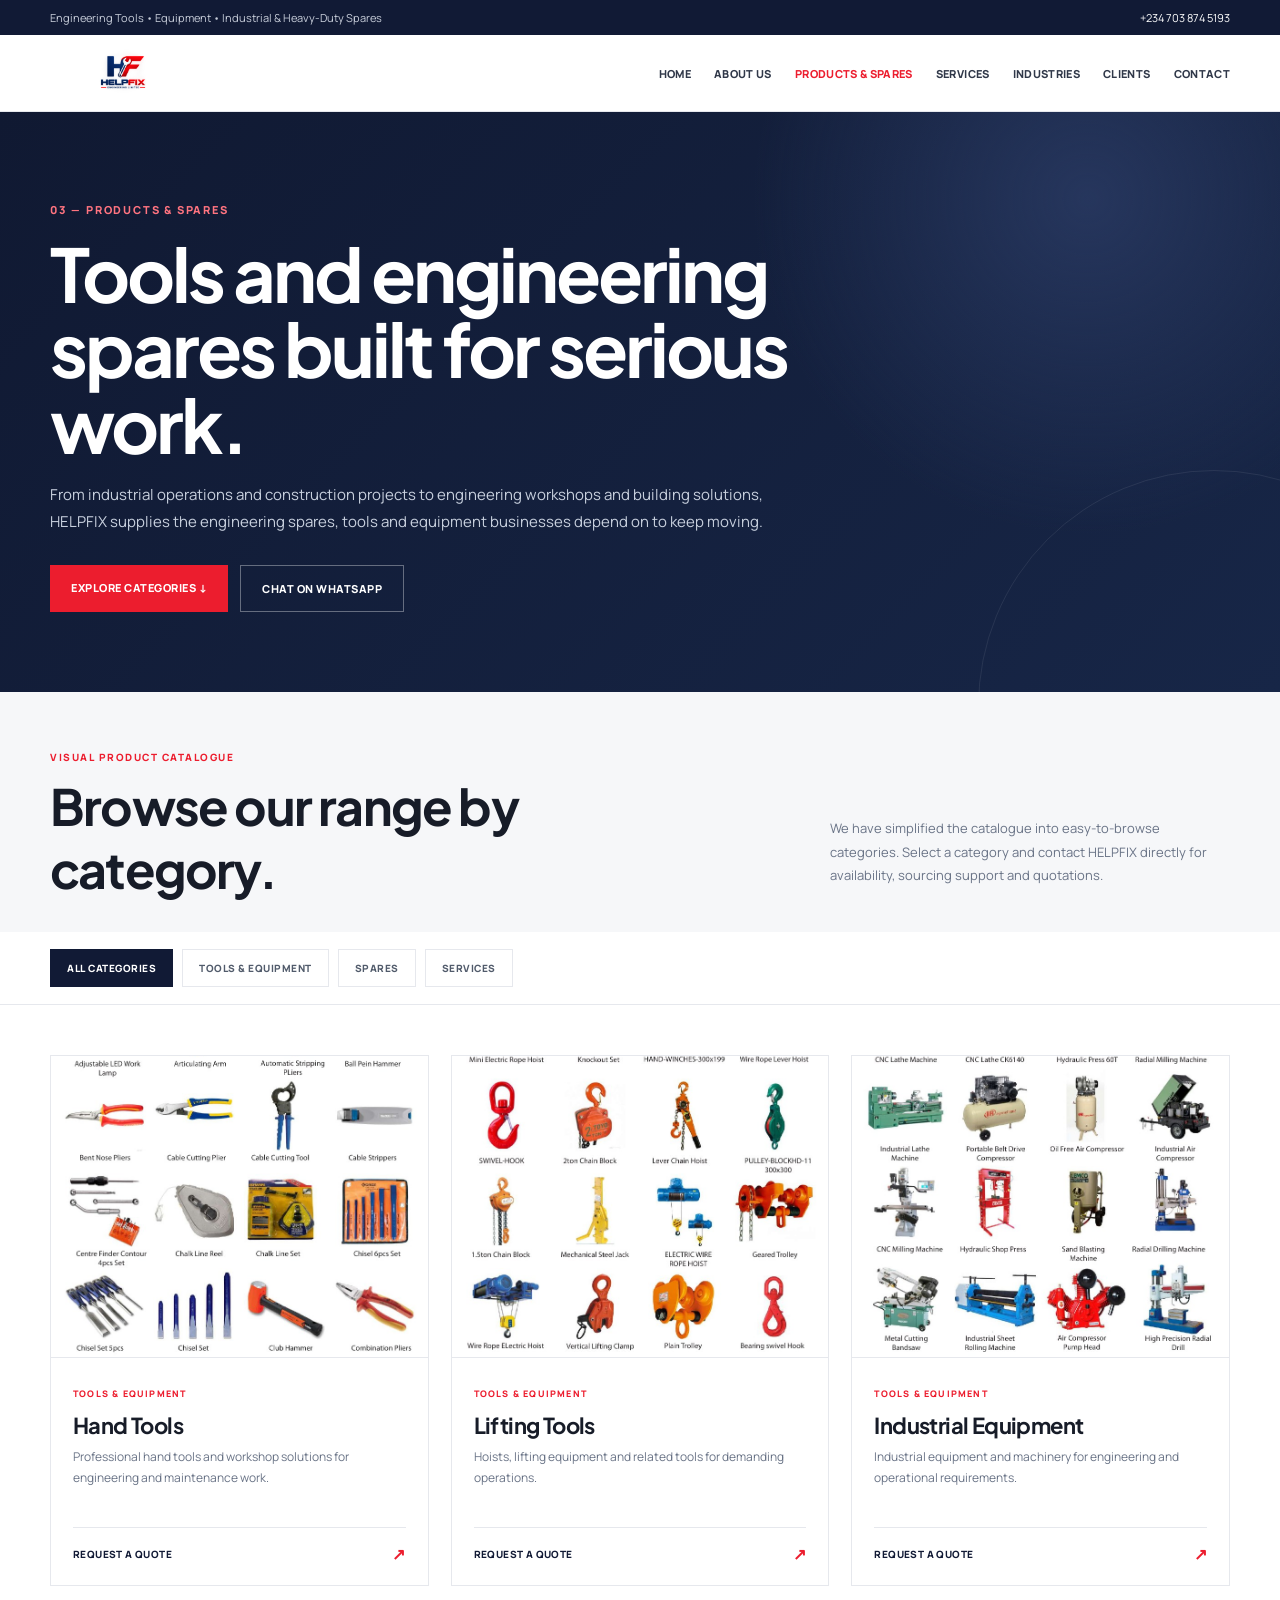
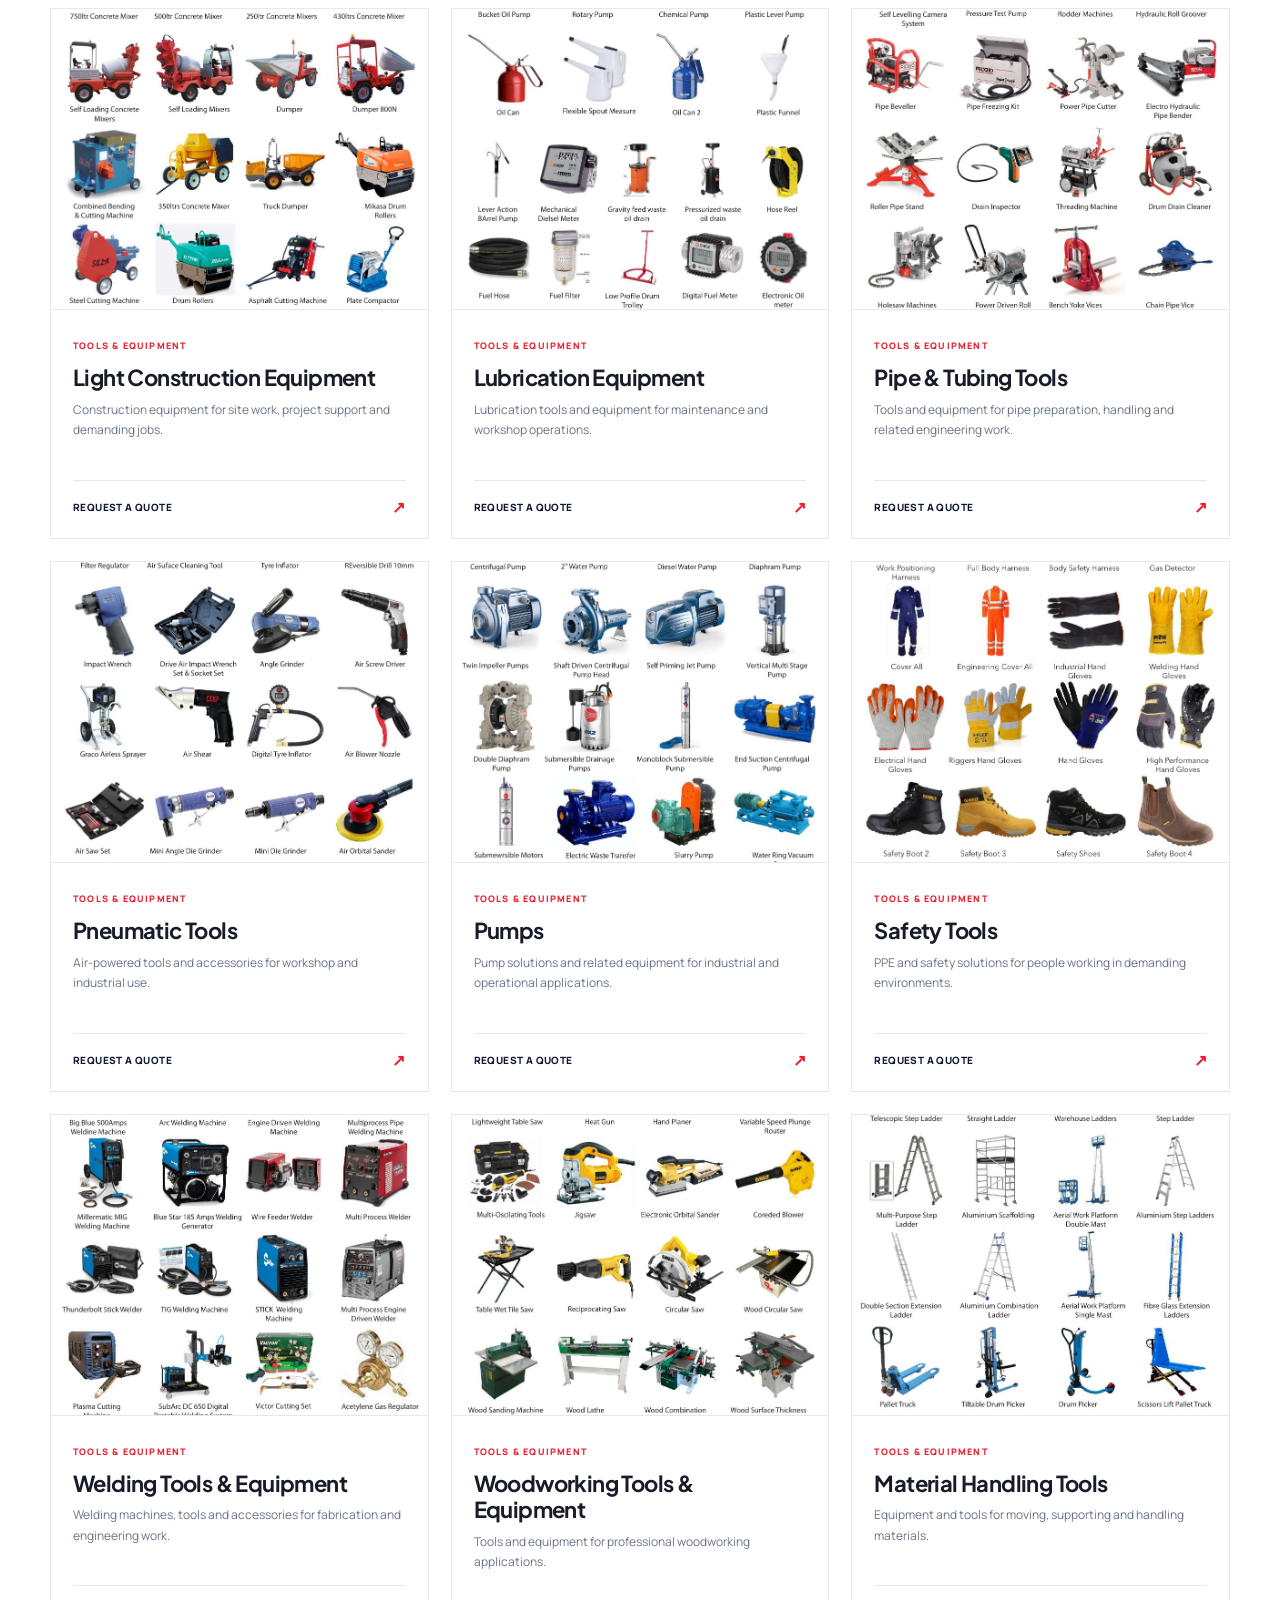
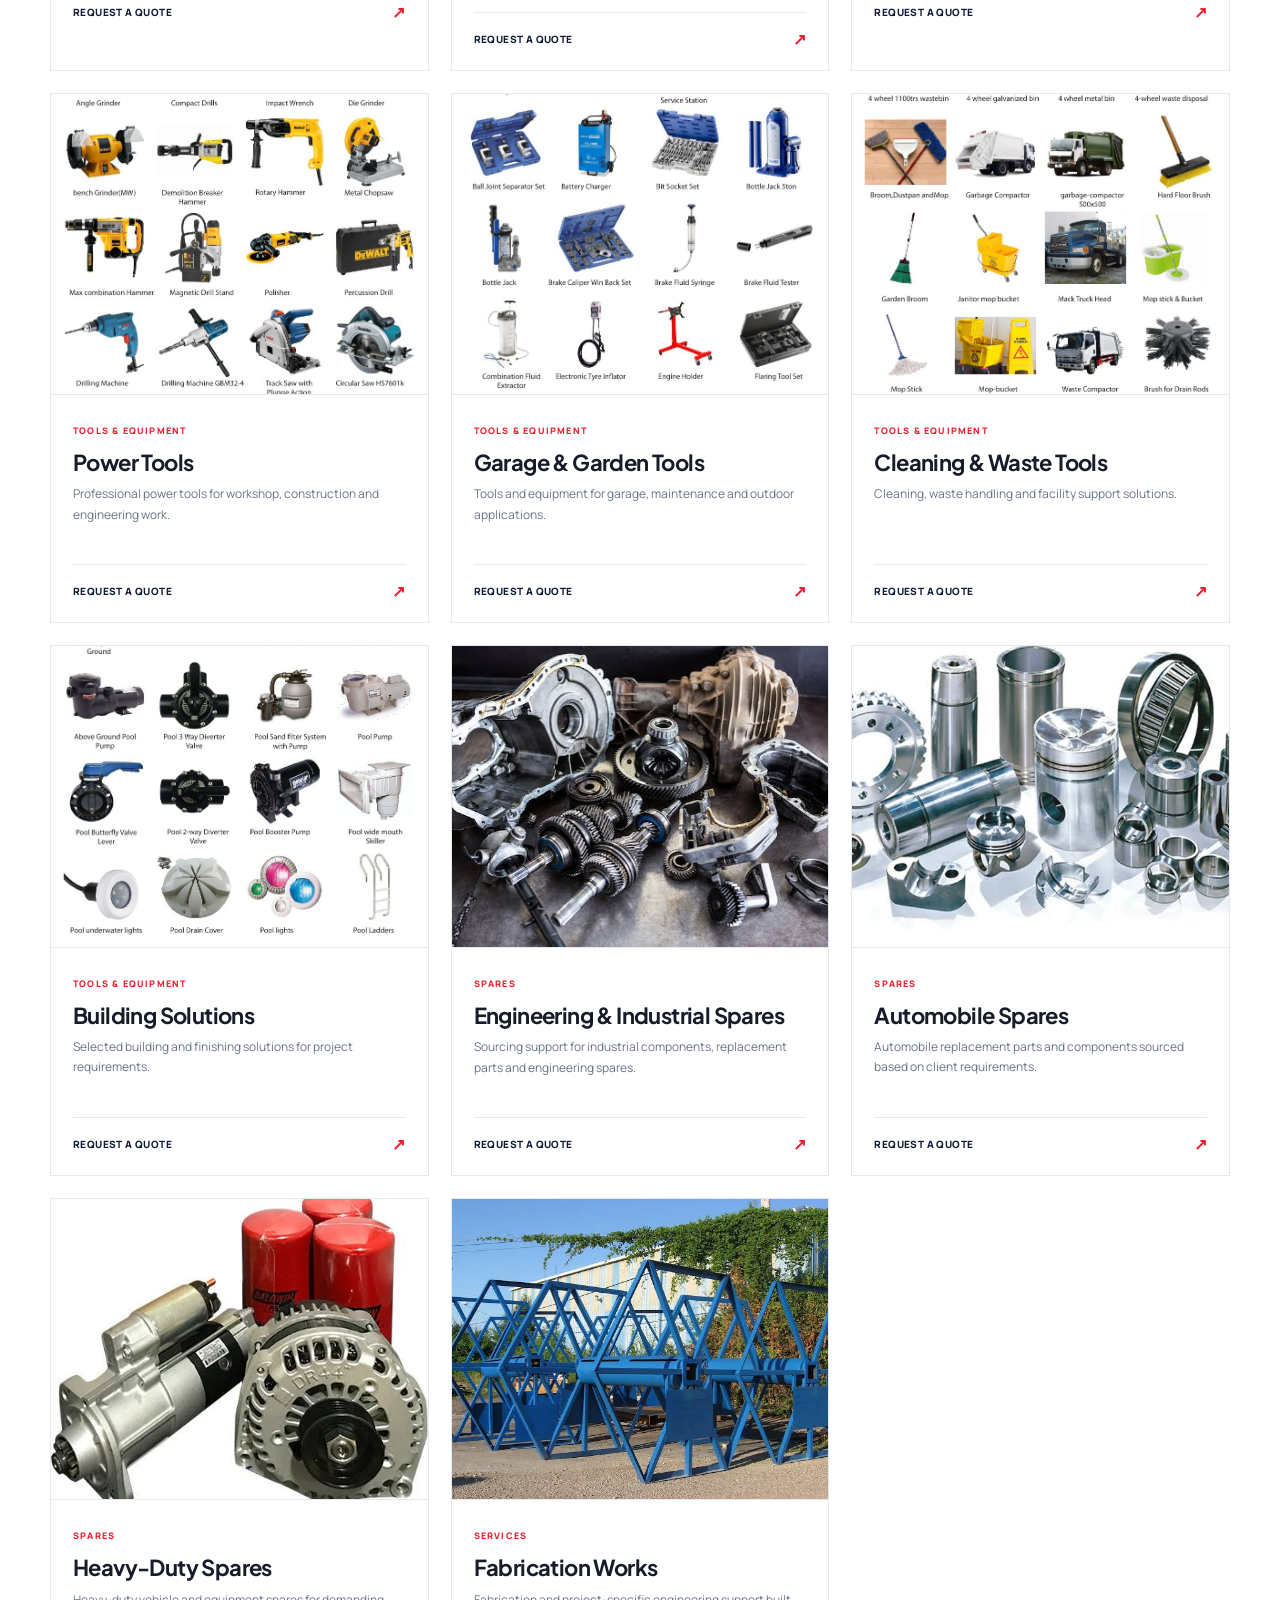
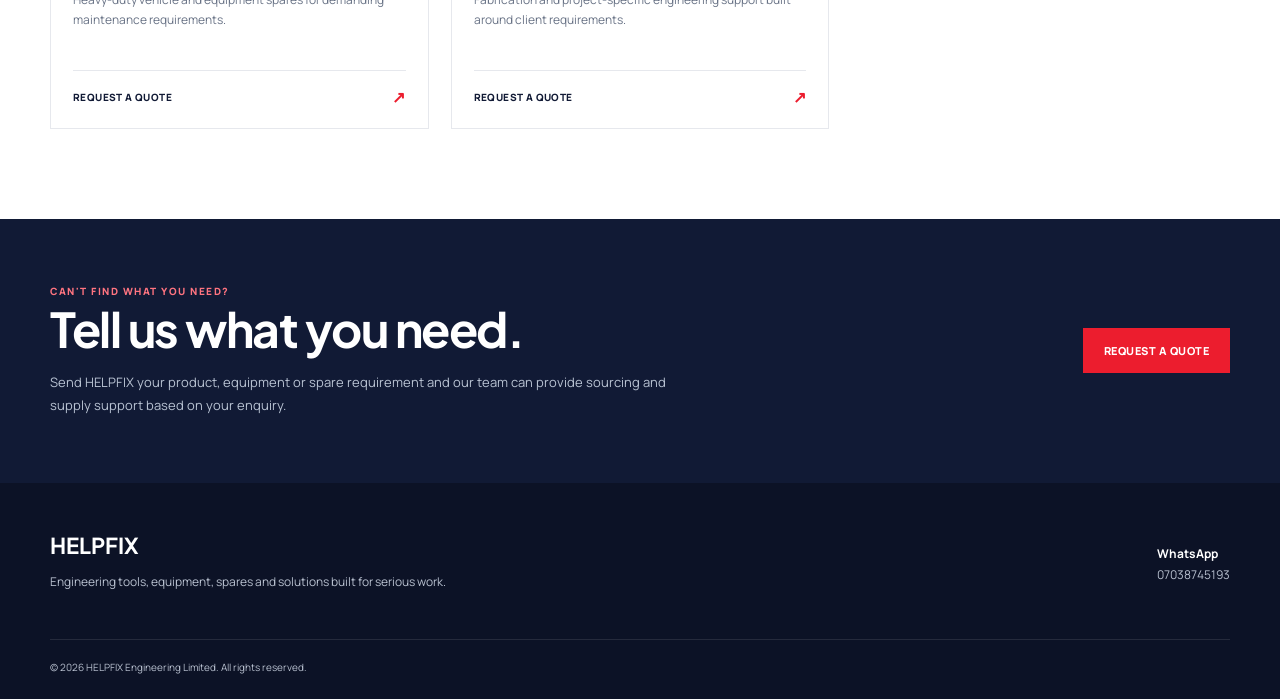
<file: helpfix-website/products.html>
<!DOCTYPE html>
<html lang="en">
<head>
<meta charset="UTF-8">
<meta name="viewport" content="width=device-width, initial-scale=1.0">
<meta name="description" content="Browse HELPFIX Engineering's visual catalogue of tools, equipment, engineering spares, automobile spares, heavy-duty spares and fabrication solutions.">
<title>Products & Spares | HELPFIX Engineering</title>
<!-- HELPFIX SEO / BRAND ICONS -->
<link rel="icon" href="assets/seo/favicon.ico" sizes="any">
<link rel="icon" type="image/png" sizes="64x64" href="assets/seo/favicon-64.png">
<link rel="apple-touch-icon" sizes="180x180" href="assets/seo/apple-touch-icon.png">
<link rel="manifest" href="site.webmanifest">
<meta name="theme-color" content="#111a35">
<meta name="robots" content="index,follow,max-image-preview:large,max-snippet:-1,max-video-preview:-1">
<link rel="canonical" href="https://www.helpfixengineering.com/products.html">
<meta property="og:url" content="https://www.helpfixengineering.com/products.html">
<meta property="og:type" content="website">
<meta property="og:site_name" content="HELPFIX Engineering Limited">
<meta property="og:title" content="Products & Spares | HELPFIX Engineering">
<meta property="og:description" content="Browse HELPFIX Engineering's visual catalogue of engineering tools, equipment, engineering spares, automobile spares, heavy-duty spares and fabrication solutions.">
<meta property="og:image" content="https://www.helpfixengineering.com/assets/seo/helpfix-logo-square.png">
<meta name="twitter:card" content="summary">
<meta name="twitter:title" content="Products & Spares | HELPFIX Engineering">
<meta name="twitter:description" content="Browse HELPFIX Engineering's tools, equipment and engineering spares by category.">
<meta name="twitter:image" content="https://www.helpfixengineering.com/assets/seo/helpfix-logo-square.png">

<link rel="preconnect" href="https://fonts.googleapis.com">
<link rel="preconnect" href="https://fonts.gstatic.com" crossorigin>
<link href="https://fonts.googleapis.com/css2?family=Manrope:wght@400;500;600;700;800&family=Plus+Jakarta+Sans:wght@500;600;700;800&display=swap" rel="stylesheet">
<style>
:root{--navy:#111a35;--navy2:#172241;--red:#ec1d2e;--text:#171c28;--muted:#697386;--line:#e6e8ed;--bg:#f6f7f9}
*{box-sizing:border-box}html{scroll-behavior:smooth}body{margin:0;font-family:Manrope,Arial,sans-serif;color:var(--text);background:#fff}a{text-decoration:none;color:inherit}.container{width:min(1180px,calc(100% - 40px));margin:auto}
.topbar{background:var(--navy);color:#c9cfdb;font-size:11px;padding:10px 0}.topbar-inner{display:flex;justify-content:space-between;gap:20px;align-items:center}.topbar a{color:#fff}
.navbar{position:sticky;top:0;z-index:100;background:#fff;border-bottom:1px solid var(--line)}.nav-inner{height:76px;display:flex;align-items:center;justify-content:space-between;gap:20px}.brand img{width:145px;height:50px;object-fit:contain}.nav-links{display:flex;align-items:center;gap:23px;font-size:11px;font-weight:800;text-transform:uppercase;letter-spacing:.35px}.nav-links a{color:#303849}.nav-links a.active,.nav-links a:hover{color:var(--red)}
.hero{background:radial-gradient(circle at 85% 15%,#26365d 0,transparent 28%),linear-gradient(135deg,#101932,#172647);color:#fff;padding:90px 0 80px;position:relative;overflow:hidden}.hero:after{content:"";position:absolute;width:470px;height:470px;border:1px solid rgba(255,255,255,.08);border-radius:50%;right:-170px;bottom:-250px}.eyebrow{font-size:11px;letter-spacing:1.8px;font-weight:800;color:#ff7480;margin-bottom:18px}.hero h1{font-family:'Plus Jakarta Sans',sans-serif;font-size:clamp(42px,6vw,74px);line-height:1.02;letter-spacing:-3px;max-width:900px;margin:0 0 20px}.hero p{max-width:760px;color:#c8d0de;line-height:1.8;font-size:15px}.hero-actions{display:flex;gap:12px;margin-top:30px;flex-wrap:wrap}.btn{padding:15px 21px;font-size:11px;font-weight:800;text-transform:uppercase;letter-spacing:.5px}.btn-red{background:var(--red);color:#fff}.btn-white{border:1px solid rgba(255,255,255,.35);color:#fff}
.intro{padding:58px 0 32px;background:var(--bg)}.intro-grid{display:flex;justify-content:space-between;align-items:end;gap:35px}.section-tag{font-size:10px;color:var(--red);font-weight:800;letter-spacing:1.5px}.intro h2{font-family:'Plus Jakarta Sans',sans-serif;font-size:clamp(30px,4vw,50px);letter-spacing:-1.8px;margin:10px 0 0;max-width:690px}.intro p{max-width:400px;color:var(--muted);line-height:1.8;font-size:13px}
.filters{position:sticky;top:76px;z-index:50;background:#fff;border-bottom:1px solid var(--line);padding:17px 0;overflow-x:auto}.filter-inner{display:flex;gap:9px;min-width:max-content}.filter-btn{border:1px solid var(--line);background:#fff;color:#515b6b;padding:11px 16px;font:800 10px Manrope;text-transform:uppercase;letter-spacing:.5px;cursor:pointer;transition:.25s}.filter-btn:hover,.filter-btn.active{background:var(--navy);border-color:var(--navy);color:#fff}
.catalogue{padding:50px 0 90px}.catalogue-grid{display:grid;grid-template-columns:repeat(3,1fr);gap:22px}.category-card{border:1px solid var(--line);background:#fff;overflow:hidden;transition:.35s;opacity:1}.category-card.hidden{display:none}.category-card:hover{transform:translateY(-7px);box-shadow:0 20px 50px rgba(17,26,53,.11);border-color:#d4d9e2}.category-image{aspect-ratio:1.25;background:#fafafa;overflow:hidden;border-bottom:1px solid var(--line)}.category-image img{width:100%;height:100%;object-fit:cover;display:block;transition:transform .65s ease}.category-card:hover .category-image img{transform:scale(1.035)}.category-body{padding:22px 22px 20px}.category-body>span{font-size:9px;font-weight:800;letter-spacing:1.2px;color:var(--red)}.category-body h3{font-family:'Plus Jakarta Sans',sans-serif;font-size:22px;letter-spacing:-.6px;margin:10px 0 9px;line-height:1.2}.category-body p{font-size:12px;color:var(--muted);line-height:1.7;margin:0 0 19px;min-height:61px}.card-link{display:flex;align-items:center;justify-content:space-between;font-size:10px;font-weight:800;text-transform:uppercase;letter-spacing:.4px;color:var(--navy);border-top:1px solid var(--line);padding-top:15px}.card-link b{color:var(--red);font-size:16px}
.cta{background:var(--navy);color:#fff;padding:65px 0}.cta-grid{display:flex;align-items:center;justify-content:space-between;gap:35px}.cta h2{font-family:'Plus Jakarta Sans',sans-serif;font-size:clamp(30px,4vw,48px);letter-spacing:-1.5px;margin:0 0 12px}.cta p{margin:0;color:#b9c3d3;line-height:1.8;max-width:650px;font-size:13px}
footer{background:#0c1226;color:#b8c0cf;padding:48px 0 25px}.footer-grid{display:flex;justify-content:space-between;gap:30px;flex-wrap:wrap}footer strong{color:#fff;font-family:'Plus Jakarta Sans',sans-serif;font-size:22px}footer p{font-size:12px;line-height:1.8}.footer-bottom{border-top:1px solid rgba(255,255,255,.1);margin-top:35px;padding-top:20px;font-size:10px}
.reveal{animation:fadeUp .7s ease both}@keyframes fadeUp{from{opacity:0;transform:translateY(18px)}to{opacity:1;transform:translateY(0)}}
@media(max-width:900px){.nav-links{gap:12px;font-size:9px}.catalogue-grid{grid-template-columns:repeat(2,1fr)}}@media(max-width:680px){.container{width:min(100% - 28px,1180px)}.topbar a{display:none}.topbar-inner,.intro-grid,.cta-grid{align-items:flex-start;flex-direction:column}.navbar{position:relative}.nav-inner{height:70px}.nav-links{overflow-x:auto;max-width:calc(100vw - 170px);white-space:nowrap}.nav-links a{font-size:8px}.filters{top:0}.catalogue-grid{grid-template-columns:1fr;gap:16px}.category-body p{min-height:auto}.hero{padding:65px 0}.hero h1{letter-spacing:-2px}}
</style>
<script type="application/ld+json">
{
  "@context": "https://schema.org",
  "@graph": [
    {
      "@type": "WebPage",
      "@id": "https://www.helpfixengineering.com/products.html#products-page",
      "name": "Products & Spares | HELPFIX Engineering",
      "url": "https://www.helpfixengineering.com/products.html",
      "description": "Visual catalogue of HELPFIX Engineering tools, equipment, engineering spares, automobile spares, heavy-duty spares and fabrication solutions.",
      "about": {"@id": "https://www.helpfixengineering.com/#organization"},
      "inLanguage": "en-NG"
    },
    {
      "@type": "BreadcrumbList",
      "@id": "https://www.helpfixengineering.com/products.html#breadcrumb",
      "itemListElement": [
        {"@type": "ListItem", "position": 1, "name": "Home", "item": "https://www.helpfixengineering.com/"},
        {"@type": "ListItem", "position": 2, "name": "Products & Spares", "item": "https://www.helpfixengineering.com/products.html"}
      ]
    }
  ]
}
</script>
</head>
<body>
<div class="topbar"><div class="container topbar-inner"><span>Engineering Tools • Equipment • Industrial & Heavy-Duty Spares</span><a href="tel:+2347038745193">+234 703 874 5193</a></div></div>
<header class="navbar"><div class="container nav-inner"><a class="brand" href="index.html"><img src="assets/helpfix-logo.png" alt="HELPFIX Engineering logo"></a><nav class="nav-links"><a href="index.html">Home</a><a href="index.html#about">About Us</a><a href="products.html" class="active">Products & Spares</a><a href="index.html#services">Services</a><a href="index.html#industries">Industries</a><a href="index.html#clients">Clients</a><a href="index.html#contact">Contact</a></nav></div></header>
<main>
<section class="hero"><div class="container"><div class="eyebrow">03 — PRODUCTS & SPARES</div><h1>Tools and engineering spares built for serious work.</h1><p>From industrial operations and construction projects to engineering workshops and building solutions, HELPFIX supplies the engineering spares, tools and equipment businesses depend on to keep moving.</p><div class="hero-actions"><a class="btn btn-red" href="#catalogue">Explore Categories ↓</a><a class="btn btn-white" href="https://wa.me/2347038745193?text=Hello%20HELPFIX%20Engineering%2C%20I%20would%20like%20to%20make%20a%20product%20or%20spares%20enquiry." target="_blank" rel="noopener">Chat on WhatsApp</a></div></div></section>
<section class="intro"><div class="container intro-grid"><div><div class="section-tag">VISUAL PRODUCT CATALOGUE</div><h2>Browse our range by category.</h2></div><p>We have simplified the catalogue into easy-to-browse categories. Select a category and contact HELPFIX directly for availability, sourcing support and quotations.</p></div></section>
<section class="filters"><div class="container filter-inner"><button class="filter-btn active" data-filter="all">All Categories</button><button class="filter-btn" data-filter="tools-equipment">Tools & Equipment</button><button class="filter-btn" data-filter="spares">Spares</button><button class="filter-btn" data-filter="services">Services</button></div></section>
<section class="catalogue" id="catalogue"><div class="container"><div class="catalogue-grid"><article class="category-card reveal" data-group="tools-equipment">
      <div class="category-image"><img src="assets/categories/hand-tools.jpg" alt="Hand Tools" loading="lazy"></div>
      <div class="category-body"><span>TOOLS & EQUIPMENT</span><h3>Hand Tools</h3><p>Professional hand tools and workshop solutions for engineering and maintenance work.</p>
      <a class="card-link" href="https://wa.me/2347038745193?text=Hello%20HELPFIX%20Engineering%2C%20I%20would%20like%20to%20make%20an%20enquiry%20about%20Hand%20Tools." target="_blank" rel="noopener">Request a Quote <b>↗</b></a></div>
    </article><article class="category-card reveal" data-group="tools-equipment">
      <div class="category-image"><img src="assets/categories/lifting-tools.jpg" alt="Lifting Tools" loading="lazy"></div>
      <div class="category-body"><span>TOOLS & EQUIPMENT</span><h3>Lifting Tools</h3><p>Hoists, lifting equipment and related tools for demanding operations.</p>
      <a class="card-link" href="https://wa.me/2347038745193?text=Hello%20HELPFIX%20Engineering%2C%20I%20would%20like%20to%20make%20an%20enquiry%20about%20Lifting%20Tools." target="_blank" rel="noopener">Request a Quote <b>↗</b></a></div>
    </article><article class="category-card reveal" data-group="tools-equipment">
      <div class="category-image"><img src="assets/categories/industrial-equipment.jpg" alt="Industrial Equipment" loading="lazy"></div>
      <div class="category-body"><span>TOOLS & EQUIPMENT</span><h3>Industrial Equipment</h3><p>Industrial equipment and machinery for engineering and operational requirements.</p>
      <a class="card-link" href="https://wa.me/2347038745193?text=Hello%20HELPFIX%20Engineering%2C%20I%20would%20like%20to%20make%20an%20enquiry%20about%20Industrial%20Equipment." target="_blank" rel="noopener">Request a Quote <b>↗</b></a></div>
    </article><article class="category-card reveal" data-group="tools-equipment">
      <div class="category-image"><img src="assets/categories/light-construction-equipment.jpg" alt="Light Construction Equipment" loading="lazy"></div>
      <div class="category-body"><span>TOOLS & EQUIPMENT</span><h3>Light Construction Equipment</h3><p>Construction equipment for site work, project support and demanding jobs.</p>
      <a class="card-link" href="https://wa.me/2347038745193?text=Hello%20HELPFIX%20Engineering%2C%20I%20would%20like%20to%20make%20an%20enquiry%20about%20Light%20Construction%20Equipment." target="_blank" rel="noopener">Request a Quote <b>↗</b></a></div>
    </article><article class="category-card reveal" data-group="tools-equipment">
      <div class="category-image"><img src="assets/categories/lubrication-equipment.jpg" alt="Lubrication Equipment" loading="lazy"></div>
      <div class="category-body"><span>TOOLS & EQUIPMENT</span><h3>Lubrication Equipment</h3><p>Lubrication tools and equipment for maintenance and workshop operations.</p>
      <a class="card-link" href="https://wa.me/2347038745193?text=Hello%20HELPFIX%20Engineering%2C%20I%20would%20like%20to%20make%20an%20enquiry%20about%20Lubrication%20Equipment." target="_blank" rel="noopener">Request a Quote <b>↗</b></a></div>
    </article><article class="category-card reveal" data-group="tools-equipment">
      <div class="category-image"><img src="assets/categories/pipe-tubing-tools.jpg" alt="Pipe & Tubing Tools" loading="lazy"></div>
      <div class="category-body"><span>TOOLS & EQUIPMENT</span><h3>Pipe & Tubing Tools</h3><p>Tools and equipment for pipe preparation, handling and related engineering work.</p>
      <a class="card-link" href="https://wa.me/2347038745193?text=Hello%20HELPFIX%20Engineering%2C%20I%20would%20like%20to%20make%20an%20enquiry%20about%20Pipe%20%26%20Tubing%20Tools." target="_blank" rel="noopener">Request a Quote <b>↗</b></a></div>
    </article><article class="category-card reveal" data-group="tools-equipment">
      <div class="category-image"><img src="assets/categories/pneumatic-tools.jpg" alt="Pneumatic Tools" loading="lazy"></div>
      <div class="category-body"><span>TOOLS & EQUIPMENT</span><h3>Pneumatic Tools</h3><p>Air-powered tools and accessories for workshop and industrial use.</p>
      <a class="card-link" href="https://wa.me/2347038745193?text=Hello%20HELPFIX%20Engineering%2C%20I%20would%20like%20to%20make%20an%20enquiry%20about%20Pneumatic%20Tools." target="_blank" rel="noopener">Request a Quote <b>↗</b></a></div>
    </article><article class="category-card reveal" data-group="tools-equipment">
      <div class="category-image"><img src="assets/categories/pumps.jpg" alt="Pumps" loading="lazy"></div>
      <div class="category-body"><span>TOOLS & EQUIPMENT</span><h3>Pumps</h3><p>Pump solutions and related equipment for industrial and operational applications.</p>
      <a class="card-link" href="https://wa.me/2347038745193?text=Hello%20HELPFIX%20Engineering%2C%20I%20would%20like%20to%20make%20an%20enquiry%20about%20Pumps." target="_blank" rel="noopener">Request a Quote <b>↗</b></a></div>
    </article><article class="category-card reveal" data-group="tools-equipment">
      <div class="category-image"><img src="assets/categories/safety-tools.jpg" alt="Safety Tools" loading="lazy"></div>
      <div class="category-body"><span>TOOLS & EQUIPMENT</span><h3>Safety Tools</h3><p>PPE and safety solutions for people working in demanding environments.</p>
      <a class="card-link" href="https://wa.me/2347038745193?text=Hello%20HELPFIX%20Engineering%2C%20I%20would%20like%20to%20make%20an%20enquiry%20about%20Safety%20Tools." target="_blank" rel="noopener">Request a Quote <b>↗</b></a></div>
    </article><article class="category-card reveal" data-group="tools-equipment">
      <div class="category-image"><img src="assets/categories/welding-tools-equipment.jpg" alt="Welding Tools & Equipment" loading="lazy"></div>
      <div class="category-body"><span>TOOLS & EQUIPMENT</span><h3>Welding Tools & Equipment</h3><p>Welding machines, tools and accessories for fabrication and engineering work.</p>
      <a class="card-link" href="https://wa.me/2347038745193?text=Hello%20HELPFIX%20Engineering%2C%20I%20would%20like%20to%20make%20an%20enquiry%20about%20Welding%20Tools%20%26%20Equipment." target="_blank" rel="noopener">Request a Quote <b>↗</b></a></div>
    </article><article class="category-card reveal" data-group="tools-equipment">
      <div class="category-image"><img src="assets/categories/woodworking-tools-equipment.jpg" alt="Woodworking Tools & Equipment" loading="lazy"></div>
      <div class="category-body"><span>TOOLS & EQUIPMENT</span><h3>Woodworking Tools & Equipment</h3><p>Tools and equipment for professional woodworking applications.</p>
      <a class="card-link" href="https://wa.me/2347038745193?text=Hello%20HELPFIX%20Engineering%2C%20I%20would%20like%20to%20make%20an%20enquiry%20about%20Woodworking%20Tools%20%26%20Equipment." target="_blank" rel="noopener">Request a Quote <b>↗</b></a></div>
    </article><article class="category-card reveal" data-group="tools-equipment">
      <div class="category-image"><img src="assets/categories/material-handling-tools.jpg" alt="Material Handling Tools" loading="lazy"></div>
      <div class="category-body"><span>TOOLS & EQUIPMENT</span><h3>Material Handling Tools</h3><p>Equipment and tools for moving, supporting and handling materials.</p>
      <a class="card-link" href="https://wa.me/2347038745193?text=Hello%20HELPFIX%20Engineering%2C%20I%20would%20like%20to%20make%20an%20enquiry%20about%20Material%20Handling%20Tools." target="_blank" rel="noopener">Request a Quote <b>↗</b></a></div>
    </article><article class="category-card reveal" data-group="tools-equipment">
      <div class="category-image"><img src="assets/categories/power-tools.jpg" alt="Power Tools" loading="lazy"></div>
      <div class="category-body"><span>TOOLS & EQUIPMENT</span><h3>Power Tools</h3><p>Professional power tools for workshop, construction and engineering work.</p>
      <a class="card-link" href="https://wa.me/2347038745193?text=Hello%20HELPFIX%20Engineering%2C%20I%20would%20like%20to%20make%20an%20enquiry%20about%20Power%20Tools." target="_blank" rel="noopener">Request a Quote <b>↗</b></a></div>
    </article><article class="category-card reveal" data-group="tools-equipment">
      <div class="category-image"><img src="assets/categories/garage-garden-tools.jpg" alt="Garage & Garden Tools" loading="lazy"></div>
      <div class="category-body"><span>TOOLS & EQUIPMENT</span><h3>Garage & Garden Tools</h3><p>Tools and equipment for garage, maintenance and outdoor applications.</p>
      <a class="card-link" href="https://wa.me/2347038745193?text=Hello%20HELPFIX%20Engineering%2C%20I%20would%20like%20to%20make%20an%20enquiry%20about%20Garage%20%26%20Garden%20Tools." target="_blank" rel="noopener">Request a Quote <b>↗</b></a></div>
    </article><article class="category-card reveal" data-group="tools-equipment">
      <div class="category-image"><img src="assets/categories/cleaning-waste-tools.jpg" alt="Cleaning & Waste Tools" loading="lazy"></div>
      <div class="category-body"><span>TOOLS & EQUIPMENT</span><h3>Cleaning & Waste Tools</h3><p>Cleaning, waste handling and facility support solutions.</p>
      <a class="card-link" href="https://wa.me/2347038745193?text=Hello%20HELPFIX%20Engineering%2C%20I%20would%20like%20to%20make%20an%20enquiry%20about%20Cleaning%20%26%20Waste%20Tools." target="_blank" rel="noopener">Request a Quote <b>↗</b></a></div>
    </article><article class="category-card reveal" data-group="tools-equipment">
      <div class="category-image"><img src="assets/categories/building-solutions.jpg" alt="Building Solutions" loading="lazy"></div>
      <div class="category-body"><span>TOOLS & EQUIPMENT</span><h3>Building Solutions</h3><p>Selected building and finishing solutions for project requirements.</p>
      <a class="card-link" href="https://wa.me/2347038745193?text=Hello%20HELPFIX%20Engineering%2C%20I%20would%20like%20to%20make%20an%20enquiry%20about%20Building%20Solutions." target="_blank" rel="noopener">Request a Quote <b>↗</b></a></div>
    </article><article class="category-card reveal" data-group="spares">
      <div class="category-image"><img src="assets/categories/ffff.png" alt="Engineering & Industrial Spares" loading="lazy"></div>
      <div class="category-body"><span>SPARES</span><h3>Engineering & Industrial Spares</h3><p>Sourcing support for industrial components, replacement parts and engineering spares.</p>
      <a class="card-link" href="https://wa.me/2347038745193?text=Hello%20HELPFIX%20Engineering%2C%20I%20would%20like%20to%20make%20an%20enquiry%20about%20Engineering%20%26%20Industrial%20Spares." target="_blank" rel="noopener">Request a Quote <b>↗</b></a></div>
    </article><article class="category-card reveal" data-group="spares">
      <div class="category-image"><img src="assets/categories/spares.png" alt="Automobile Spares" loading="lazy"></div>
      <div class="category-body"><span>SPARES</span><h3>Automobile Spares</h3><p>Automobile replacement parts and components sourced based on client requirements.</p>
      <a class="card-link" href="https://wa.me/2347038745193?text=Hello%20HELPFIX%20Engineering%2C%20I%20would%20like%20to%20make%20an%20enquiry%20about%20Automobile%20Spares." target="_blank" rel="noopener">Request a Quote <b>↗</b></a></div>
    </article><article class="category-card reveal" data-group="spares">
      <div class="category-image"><img src="assets/categories/duty.png" alt="Heavy-Duty Spares" loading="lazy"></div>
      <div class="category-body"><span>SPARES</span><h3>Heavy-Duty Spares</h3><p>Heavy-duty vehicle and equipment spares for demanding maintenance requirements.</p>
      <a class="card-link" href="https://wa.me/2347038745193?text=Hello%20HELPFIX%20Engineering%2C%20I%20would%20like%20to%20make%20an%20enquiry%20about%20Heavy-Duty%20Spares." target="_blank" rel="noopener">Request a Quote <b>↗</b></a></div>
    </article><article class="category-card reveal" data-group="services">
      <div class="category-image"><img src="assets/categories/fabrication.png" alt="Fabrication Works" loading="lazy"></div>
      <div class="category-body"><span>SERVICES</span><h3>Fabrication Works</h3><p>Fabrication and project-specific engineering support built around client requirements.</p>
      <a class="card-link" href="https://wa.me/2347038745193?text=Hello%20HELPFIX%20Engineering%2C%20I%20would%20like%20to%20make%20an%20enquiry%20about%20Fabrication%20Works." target="_blank" rel="noopener">Request a Quote <b>↗</b></a></div>
    </article></div></div></section>
<section class="cta"><div class="container cta-grid"><div><div class="section-tag" style="color:#ff7480">CAN'T FIND WHAT YOU NEED?</div><h2>Tell us what you need.</h2><p>Send HELPFIX your product, equipment or spare requirement and our team can provide sourcing and supply support based on your enquiry.</p></div><a class="btn btn-red" href="https://wa.me/2347038745193?text=Hello%20HELPFIX%20Engineering%2C%20I%20would%20like%20to%20send%20my%20product%20or%20spare%20requirement%20for%20a%20quote." target="_blank" rel="noopener">Request a Quote</a></div></section>
</main>
<footer><div class="container"><div class="footer-grid"><div><strong>HELPFIX</strong><p>Engineering tools, equipment, spares and solutions built for serious work.</p></div><div><p><b style="color:#fff">WhatsApp</b><br>07038745193</p></div></div><div class="footer-bottom">© 2026 HELPFIX Engineering Limited. All rights reserved.</div></div></footer>
<script>
const buttons=document.querySelectorAll('.filter-btn');const cards=document.querySelectorAll('.category-card');buttons.forEach(btn=>btn.addEventListener('click',()=>{buttons.forEach(b=>b.classList.remove('active'));btn.classList.add('active');const filter=btn.dataset.filter;cards.forEach(card=>{card.classList.toggle('hidden',filter!=='all'&&card.dataset.group!==filter);});}));
</script>
</body>
</html>
</file>
